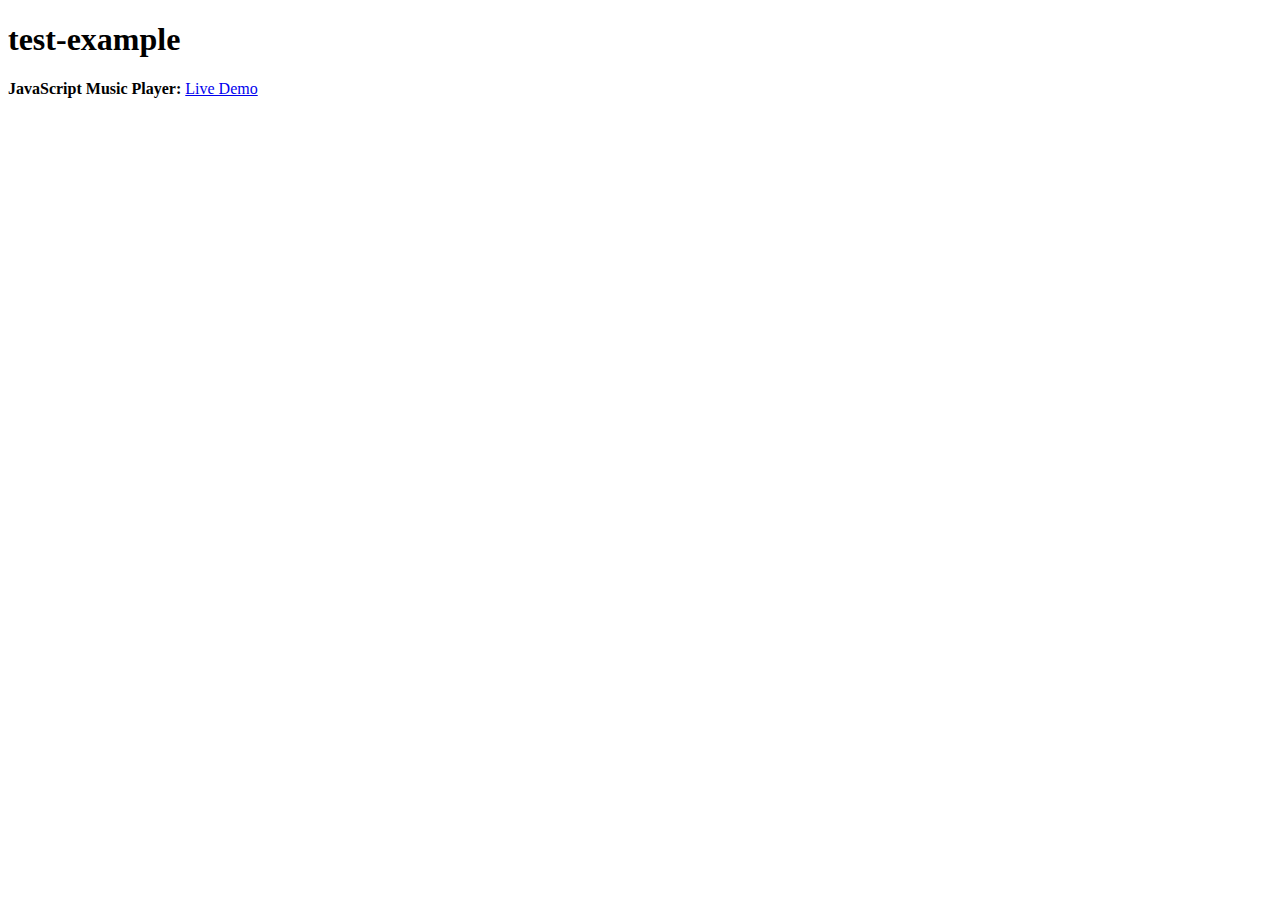
<file: index.html>
<!DOCTYPE html>
<html>
  <head>
    <title>Test Examples</title>
  </head>
  <body>
    <h1>test-example</h1>
    <p><strong>JavaScript Music Player:</strong> <a href="https://edopedia.github.io/test-example/javascript_music_player/">Live Demo</a></p>
  </body>
</html>
</file>
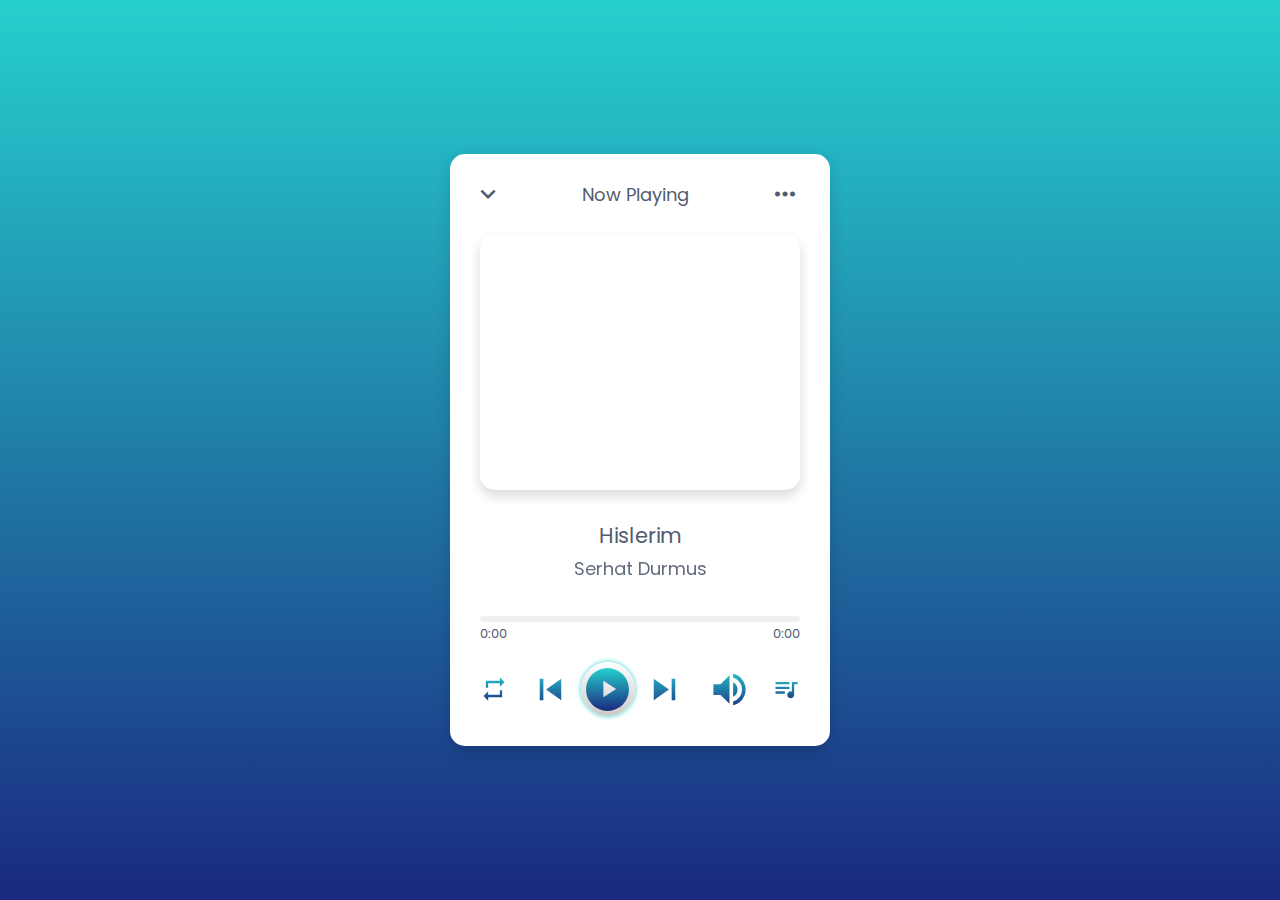
<file: javascript_music_player/index.html>
<!DOCTYPE html>
<html lang="en">
<head>
  <meta charset="UTF-8">
  <meta name="viewport" content="width=device-width, initial-scale=1.0">
  <title>JavaScript Music Player</title>
  <link rel="stylesheet" href="style.css">
  <link rel="stylesheet" href="https://fonts.googleapis.com/icon?family=Material+Icons">
</head>
<body>
  <div class="wrapper">
    <div class="top-bar">
      <i class="material-icons">expand_more</i>
      <span>Now Playing</span>
      <i class="material-icons">more_horiz</i>
    </div>
    <div class="img-area">
      <img src="" alt="">
    </div>
    <div class="song-details">
      <p class="name"></p>
      <p class="artist"></p>
    </div>
    <div class="progress-area">
      <div class="progress-bar">
        <audio id="main-audio" src=""></audio>
      </div>
      <div class="song-timer">
        <span class="current-time">0:00</span>
        <span class="max-duration">0:00</span>
      </div>
    </div>
    <div class="controls">
      <i id="repeat-plist" class="material-icons" title="Playlist looped">repeat</i>
      <i id="prev" class="material-icons">skip_previous</i>
      <div class="play-pause">
        <i class="material-icons play">play_arrow</i>
      </div>
      <i id="next" class="material-icons">skip_next</i>

      <!-- This line of code is suggested by Bito -->
      <i id="mute" class="material-icons">volume_up</i>

      <i id="more-music" class="material-icons">queue_music</i>
    </div>
    <div class="music-list">
      <div class="header">
        <div class="row">
          <i class= "list material-icons">queue_music</i>
          <span>Music list</span>
        </div>
        <i id="close" class="material-icons">close</i>
      </div>
      <ul>
        <!-- here li list are coming from js -->
      </ul>
    </div>
  </div>

  <script src="js/music-list.js"></script>
  <script src="js/script.js"></script>

</body>
</html>
</file>
<file: javascript_music_player/style.css>
@import url('https://fonts.googleapis.com/css2?family=Poppins:wght@200;300;400;500;600;700&display=swap');
*{
  margin: 0;
  padding: 0;
  box-sizing: border-box;
  font-family: "Poppins", sans-serif;
}
*::before, *::after{
  padding: 0;
  margin: 0;
}
:root{
  --lightcolor: #26D0CE;
  --darkcolor: #1A2980;
  --lightblack: #515C6F;
  --white: #ffffff;
  --darkwhite: #cecaca;
  --pinkshadow: #ffcbdd;
  --lightbshadow: rgba(0,0,0,0.15);
}

body{
  display: flex;
  align-items: center;
  justify-content: center;
  min-height: 100vh;
  background: linear-gradient(var(--lightcolor) 0%, var(--darkcolor) 100%);
}
.wrapper{
  width: 380px;
  padding: 25px 30px;
  overflow: hidden;
  position: relative;
  border-radius: 15px;
  background: var(--white);
  box-shadow: 0px 6px 15px var(--lightbshadow);
}
.wrapper i{
  cursor: pointer;
}
.top-bar, .progress-area .song-timer, 
.controls, .music-list .header, .music-list ul li{
  display: flex;
  align-items: center;
  justify-content: space-between;
}
.top-bar i{
  font-size: 30px;
  color: var(--lightblack);
}
.top-bar i:first-child{
  margin-left: -7px;
}
.top-bar span{
  font-size: 18px;
  margin-left: -3px;
  color: var(--lightblack);
}
.img-area{
  width: 100%;
  height: 256px;
  overflow: hidden;
  margin-top: 25px;
  border-radius: 15px;
  box-shadow: 0px 6px 12px var(--lightbshadow);
}
.img-area img{
  width: 100%;
  height: 100%;
  object-fit: cover;
}
.song-details{
  text-align: center;
  margin: 30px 0;
}
.song-details p{
  color: var(--lightblack);
}
.song-details .name{
  font-size: 21px;
}
.song-details .artist{
  font-size: 18px;
  opacity: 0.9;
  line-height: 35px;
}
.progress-area{
  height: 6px;
  width: 100%;
  border-radius: 50px;
  background: #f0f0f0;
  cursor: pointer;
}
.progress-area .progress-bar{
  height: inherit;
  width: 0%;
  position: relative;
  border-radius: inherit;
  background: linear-gradient(90deg, var(--lightcolor) 0%, var(--darkcolor) 100%);
}
.progress-bar::before{
  content: "";
  position: absolute;
  height: 12px;
  width: 12px;
  border-radius: 50%;
  top: 50%;
  right: -5px;
  z-index: 2;
  opacity: 0;
  pointer-events: none;
  transform: translateY(-50%);
  background: inherit;
  transition: opacity 0.2s ease;
}
.progress-area:hover .progress-bar::before{
  opacity: 1;
  pointer-events: auto;
}
.progress-area .song-timer{
  margin-top: 2px;
}
.song-timer span{
  font-size: 13px;
  color: var(--lightblack);
}
.controls{
  margin: 40px 0 5px 0;
}
.controls i{
  font-size: 28px;
  user-select: none;
  background: linear-gradient(var(--lightcolor) 0%, var(--darkcolor) 100%);
  background-clip: text;
  -webkit-background-clip: text;
  -webkit-text-fill-color: transparent;
}

.controls i:nth-child(n+2):nth-last-child(n+2){
  font-size: 43px;
}

.controls #prev{
  margin-right: -13px;
}
.controls #next{
  margin-left: -13px;
}
.controls .play-pause{
  height: 54px;
  width: 54px;
  display: flex;
  cursor: pointer;
  align-items: center;
  justify-content: center;
  border-radius: 50%;
  background: linear-gradient(var(--white) 0%, var(--darkwhite) 100%);
  box-shadow: 0px 0px 5px var(--lightcolor);
}
.play-pause::before{
  position: absolute;
  content: "";
  height: 43px;
  width: 43px;
  border-radius: inherit;
  background: linear-gradient(var(--lightcolor) 0%, var(--darkcolor) 100%);
}
.play-pause i{
  height: 43px;
  width: 43px;
  line-height: 43px;
  text-align: center;
  background: inherit;
  background-clip: text;
  -webkit-background-clip: text;
  -webkit-text-fill-color: transparent;
  position: absolute;
}

.music-list{
  position: absolute;
  background: var(--white);
  width: 100%;
  left: 0;
  bottom: -55%;
  opacity: 0;
  pointer-events: none;
  z-index: 5;
  padding: 15px 30px;
  border-radius: 15px;
  box-shadow: 0px -5px 10px rgba(0,0,0,0.1);
  transition: all 0.15s ease-out;
}
.music-list.show{
  bottom: 0;
  opacity: 1;
  pointer-events: auto;
}
.header .row{
  display: flex;
  align-items: center;
  font-size: 19px;
  color: var(--lightblack);
}
.header .row i{
  cursor: default;
}
.header .row span{
  margin-left: 5px;
}
.header #close{
  font-size: 22px;
  color: var(--lightblack);
}
.music-list ul{
  margin: 10px 0;
  max-height: 260px;
  overflow: auto;
}
.music-list ul::-webkit-scrollbar{
  width: 0px;
}
.music-list ul li{
  list-style: none;
  display: flex;
  cursor: pointer;
  padding-bottom: 10px;
  margin-bottom: 5px;
  color: var(--lightblack);
  border-bottom: 1px solid #E5E5E5;
}
.music-list ul li:last-child{
  border-bottom: 0px;
}
.music-list ul li .row span{
  font-size: 17px;
}
.music-list ul li .row p{
  opacity: 0.9;
}
ul li .audio-duration{
  font-size: 16px;
}
ul li.playing{
  pointer-events: none;
  color: var(--darkcolor);
}
</file>
